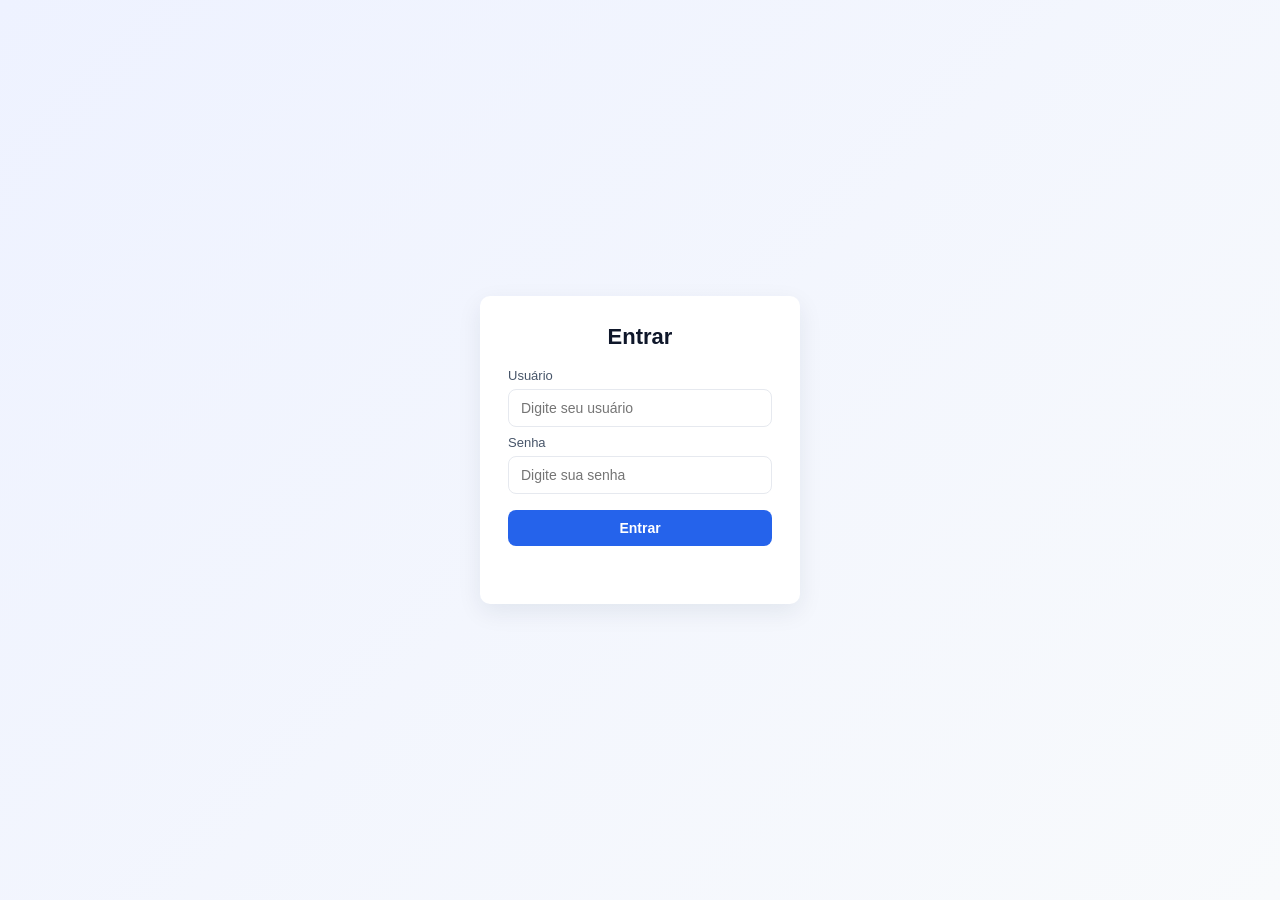
<file: index.html>
<!-- ============================================
     ARQUIVO: index.html
     O QUE FAZ: Esta é a TELA DE LOGIN do site.
     É a primeira página que o usuário vê.
     Aqui ele digita o nome de usuário e a senha.
     ============================================ -->

<!doctype html>
<!-- "doctype html" diz ao navegador: "este arquivo é HTML5" -->

<html lang="pt-BR">
<!-- lang="pt-BR" diz que o idioma da página é Português do Brasil -->

<head>
  <!-- O <head> contém informações SOBRE a página (não aparece na tela) -->

  <!-- charset="utf-8" permite usar acentos e caracteres especiais -->
  <meta charset="utf-8">

  <!-- Faz o site funcionar bem em celulares -->
  <meta name="viewport" content="width=device-width, initial-scale=1">

  <!-- Título que aparece na aba do navegador -->
  <title>Tela de Login</title>

  <!-- Link para o arquivo CSS (que deixa a página bonita) -->
  <link rel="stylesheet" href="styles.css">
</head>

<body>
  <!-- O <body> contém tudo que APARECE na tela -->

  <!-- Container = caixa branca centralizada na tela -->
  <div class="container">

    <!-- Título da página -->
    <h1>Entrar</h1>

    <!-- Formulário de login -->
    <!-- id="loginForm" = nome que o JavaScript usa para encontrar este formulário -->
    <form id="loginForm">

      <!-- Campo: Nome de usuário -->
      <label for="username">Usuário</label>
      <input
        id="username"
        name="username"
        type="text"
        placeholder="Digite seu usuário"
        autocomplete="username"
        required
      >
      <!-- required = o campo é obrigatório (não pode ficar vazio) -->

      <!-- Campo: Senha -->
      <label for="password">Senha</label>
      <input
        id="password"
        name="password"
        type="password"
        placeholder="Digite sua senha"
        autocomplete="current-password"
        required
      >
      <!-- type="password" = esconde os caracteres digitados -->

      <!-- Botão de enviar -->
      <button type="submit">Entrar</button>

      <!-- Área para mostrar mensagens de erro -->
      <!-- Começa vazia e o JavaScript preenche se houver erro -->
      <div id="error" class="error"></div>

    </form>
  </div>

  <!-- Link para o arquivo JavaScript (que faz o login funcionar) -->
  <script src="script.js"></script>
</body>
</html>
</file>
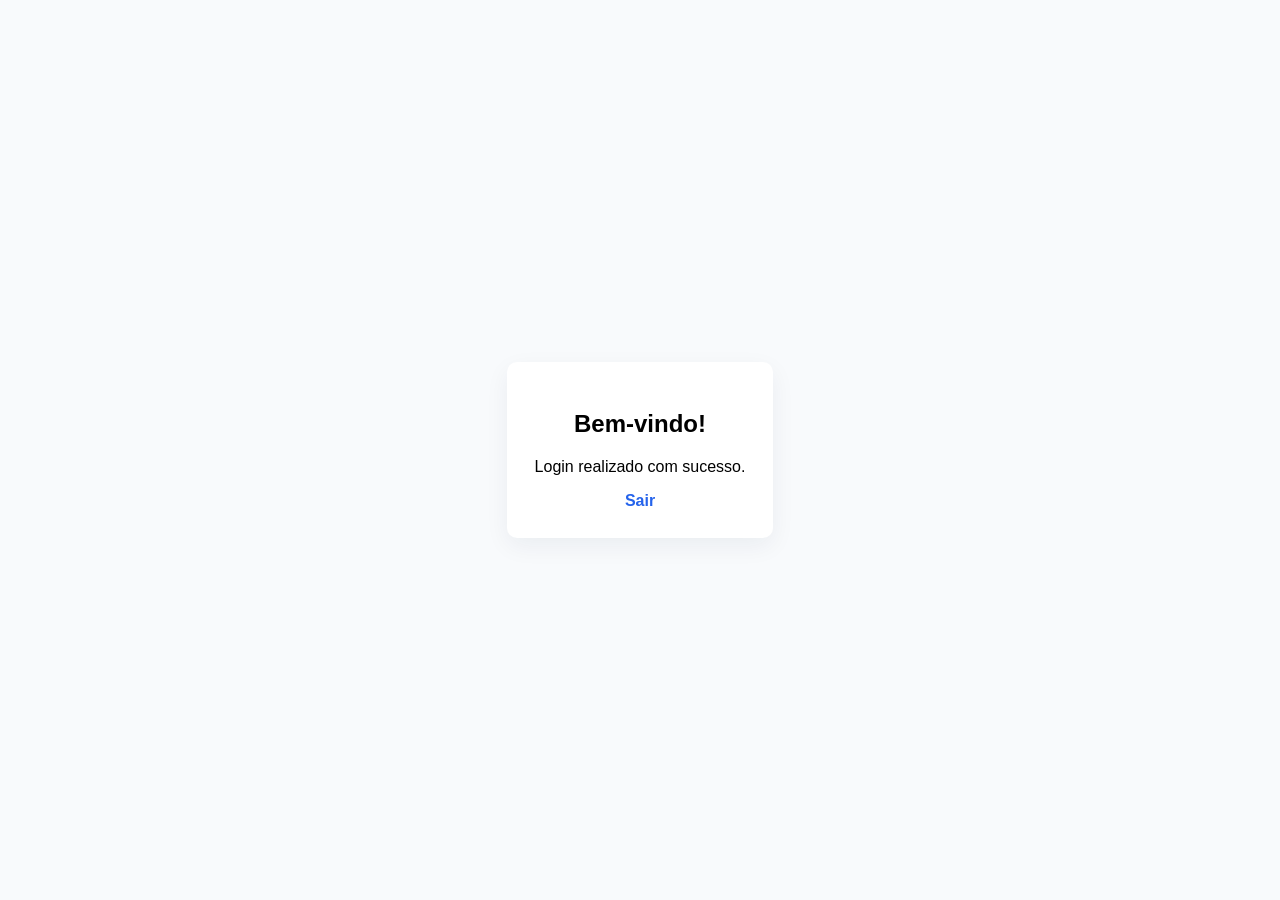
<file: dashboard.html>
<!-- ============================================
     ARQUIVO: dashboard.html
     O QUE FAZ: Esta é a página que aparece DEPOIS
     do login. É a "área logada" do sistema.
     ============================================ -->

<!doctype html>
<html lang="pt-BR">

<head>
  <meta charset="utf-8">
  <meta name="viewport" content="width=device-width, initial-scale=1">
  <title>Dashboard</title>

  <!-- CSS direto no arquivo (inline) para manter simples -->
  <style>
    /* Remove margens padrão e centraliza tudo na tela */
    body {
      display: flex;              /* Ativa o modo flexbox (ajuda a centralizar) */
      align-items: center;        /* Centraliza verticalmente */
      justify-content: center;    /* Centraliza horizontalmente */
      height: 100vh;              /* Ocupa a tela inteira (vh = viewport height) */
      margin: 0;                  /* Remove margens do navegador */
      font-family: Arial, Helvetica, sans-serif;
      background: #f8fafc;        /* Cor de fundo cinza bem clarinho */
    }

    /* Caixa branca com sombra (cartão) */
    .card {
      background: #fff;           /* Fundo branco */
      padding: 28px;              /* Espaço interno */
      border-radius: 10px;        /* Cantos arredondados */
      box-shadow: 0 8px 24px rgba(18, 38, 63, 0.06); /* Sombra suave */
      text-align: center;         /* Texto centralizado */
    }

    /* Estilo do link "Sair" */
    .card a {
      color: #2563eb;             /* Cor azul */
      text-decoration: none;      /* Remove sublinhado */
      font-weight: 600;           /* Texto semi-negrito */
    }

    /* Quando passa o mouse no link "Sair" */
    .card a:hover {
      text-decoration: underline; /* Adiciona sublinhado */
    }
  </style>
</head>

<body>
  <!-- Cartão de boas-vindas -->
  <div class="card">
    <h2>Bem-vindo!</h2>
    <p>Login realizado com sucesso.</p>

    <!-- Link para voltar à tela de login -->
    <a href="/">Sair</a>
  </div>
</body>
</html>
</file>
<file: styles.css>
/* ============================================
   ARQUIVO: styles.css
   O QUE FAZ: Este arquivo deixa a tela de login
   BONITA. Ele controla cores, tamanhos, posições
   e espaçamentos de todos os elementos da página.
   ============================================ */

/* --- RESET GERAL --- */
/* O * (asterisco) seleciona TODOS os elementos da página */
* {
    box-sizing: border-box;  /* Faz o padding não aumentar o tamanho dos elementos */
    font-family: Arial, Helvetica, sans-serif; /* Fonte padrão para todo o site */
}

/* --- CORPO DA PÁGINA --- */
body {
    background: linear-gradient(135deg, #eef2ff, #f8fafc); /* Fundo com degradê suave */
    height: 100vh;              /* Ocupa a tela inteira (vh = viewport height) */
    display: flex;              /* Ativa flexbox para centralizar */
    align-items: center;        /* Centraliza verticalmente */
    justify-content: center;    /* Centraliza horizontalmente */
    margin: 0;                  /* Remove margem padrão do navegador */
}

/* --- CAIXA DO FORMULÁRIO --- */
.container {
    background: #fff;           /* Fundo branco */
    padding: 28px;              /* Espaço interno (entre a borda e o conteúdo) */
    border-radius: 10px;        /* Cantos arredondados */
    box-shadow: 0 8px 24px rgba(18, 38, 63, 0.08); /* Sombra suave embaixo */
    width: 320px;               /* Largura fixa */
}

/* --- TÍTULO "Entrar" --- */
h1 {
    margin: 0 0 18px;           /* Margem: 0 em cima, 0 dos lados, 18px embaixo */
    font-size: 22px;            /* Tamanho da letra */
    color: #0f172a;             /* Cor escura (quase preto) */
    text-align: center;         /* Centralizado */
}

/* --- RÓTULOS DOS CAMPOS (Usuário, Senha) --- */
label {
    display: block;             /* Cada label fica em sua própria linha */
    margin: 8px 0 6px;          /* Espaçamento: 8px em cima, 6px embaixo */
    color: #475569;             /* Cor cinza escuro */
    font-size: 13px;            /* Tamanho pequeno */
}

/* --- CAMPOS DE DIGITAÇÃO (input) --- */
input {
    width: 100%;                /* Ocupa toda a largura disponível */
    padding: 10px 12px;         /* Espaço interno (10px vertical, 12px horizontal) */
    border: 1px solid #e6e9ef;  /* Borda fina cinza clara */
    border-radius: 8px;         /* Cantos arredondados */
    font-size: 14px;            /* Tamanho da letra */
}

/* Quando o campo está selecionado (clicado) */
input:focus {
    outline: none;              /* Remove a borda padrão do navegador */
    border-color: #2563eb;      /* Muda a borda para azul */
}

/* --- BOTÃO "Entrar" --- */
button {
    margin-top: 16px;           /* Espaço acima do botão */
    width: 100%;                /* Ocupa toda a largura */
    padding: 10px 12px;         /* Espaço interno */
    border: 0;                  /* Remove borda */
    background: #2563eb;        /* Cor de fundo azul */
    color: #fff;                /* Texto branco */
    border-radius: 8px;         /* Cantos arredondados */
    font-weight: 600;           /* Texto semi-negrito */
    font-size: 14px;            /* Tamanho da letra */
    cursor: pointer;            /* Mãozinha ao passar o mouse */
}

/* Quando passa o mouse sobre o botão */
button:hover {
    background: #1d4ed8;        /* Azul um pouco mais escuro */
}

/* --- MENSAGEM DE ERRO --- */
.error {
    margin-top: 12px;           /* Espaço acima */
    color: #b91c1c;             /* Cor vermelha (para chamar atenção) */
    font-size: 13px;            /* Tamanho pequeno */
    min-height: 18px;           /* Altura mínima (reserva espaço mesmo vazio) */
}

/* --- RESPONSIVIDADE --- */
/* Se a tela for menor que 420px (celular), ajusta o container */
@media (max-width: 420px) {
    .container {
        width: 92%;             /* Ocupa 92% da tela */
        padding: 20px;          /* Menos espaço interno */
    }
}
</file>
